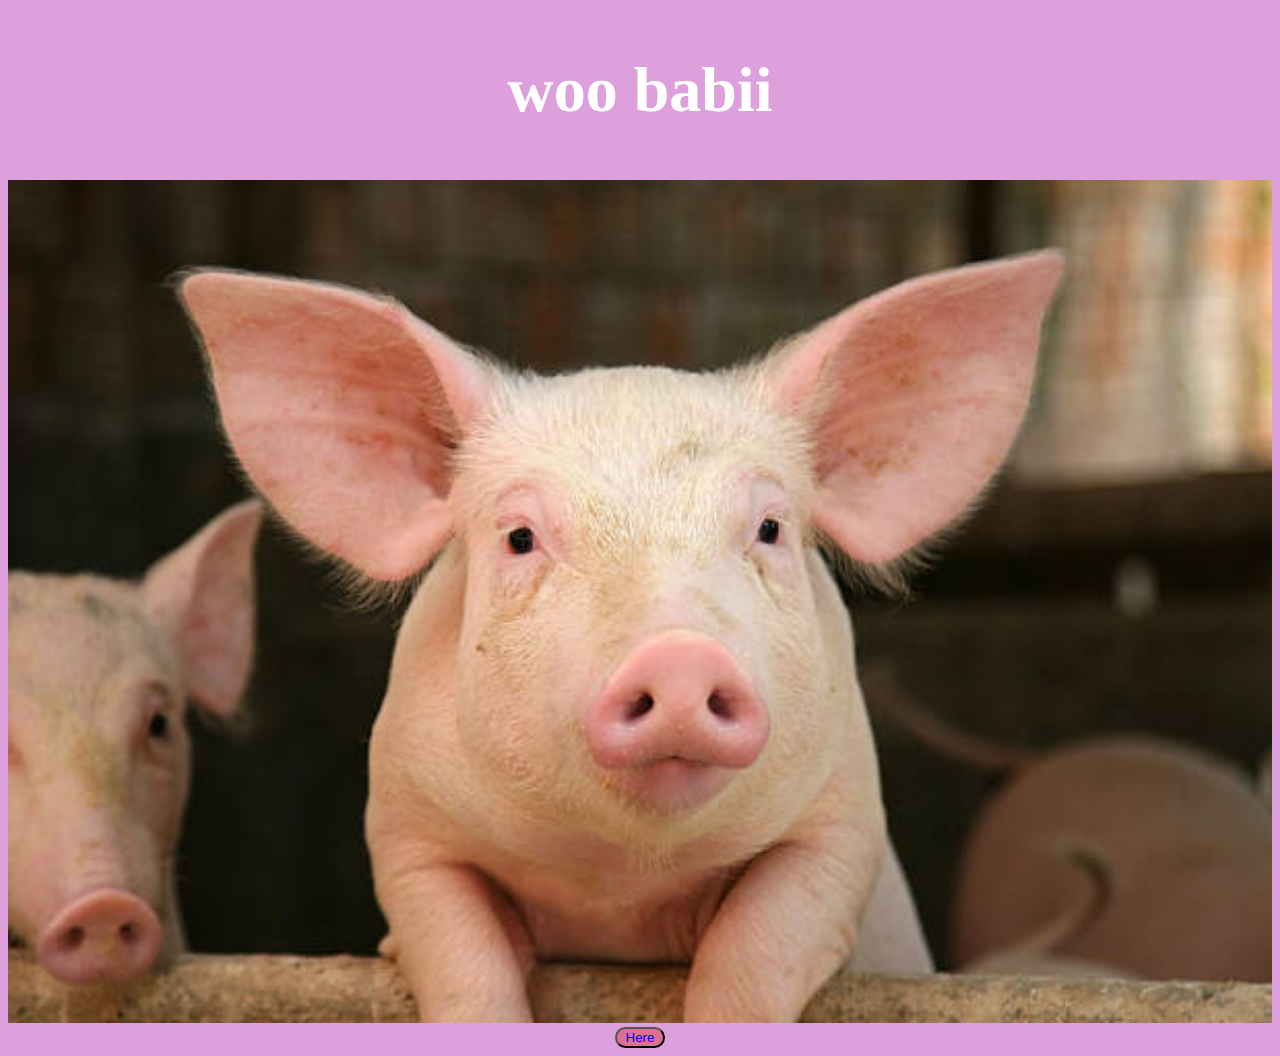
<file: index.html>
<!DOCTYPE html>
<html lang="en">
<head>
    <meta charset="UTF-8">
    <meta name="viewport" content="width=device-width, initial-scale=1.0">
    <title>4U</title>
    <link rel="stylesheet" href="tab.css">
</head>
<body>
    <h2 style="font-size: 5vw;">woo babii </h2>
    <img style="width: 100%; height: auto;" src="img/babi.jpg" alt="sayang" >

    <button><a href="/lusi.html">Here</a></button>
    

</body>
</html>
</file>
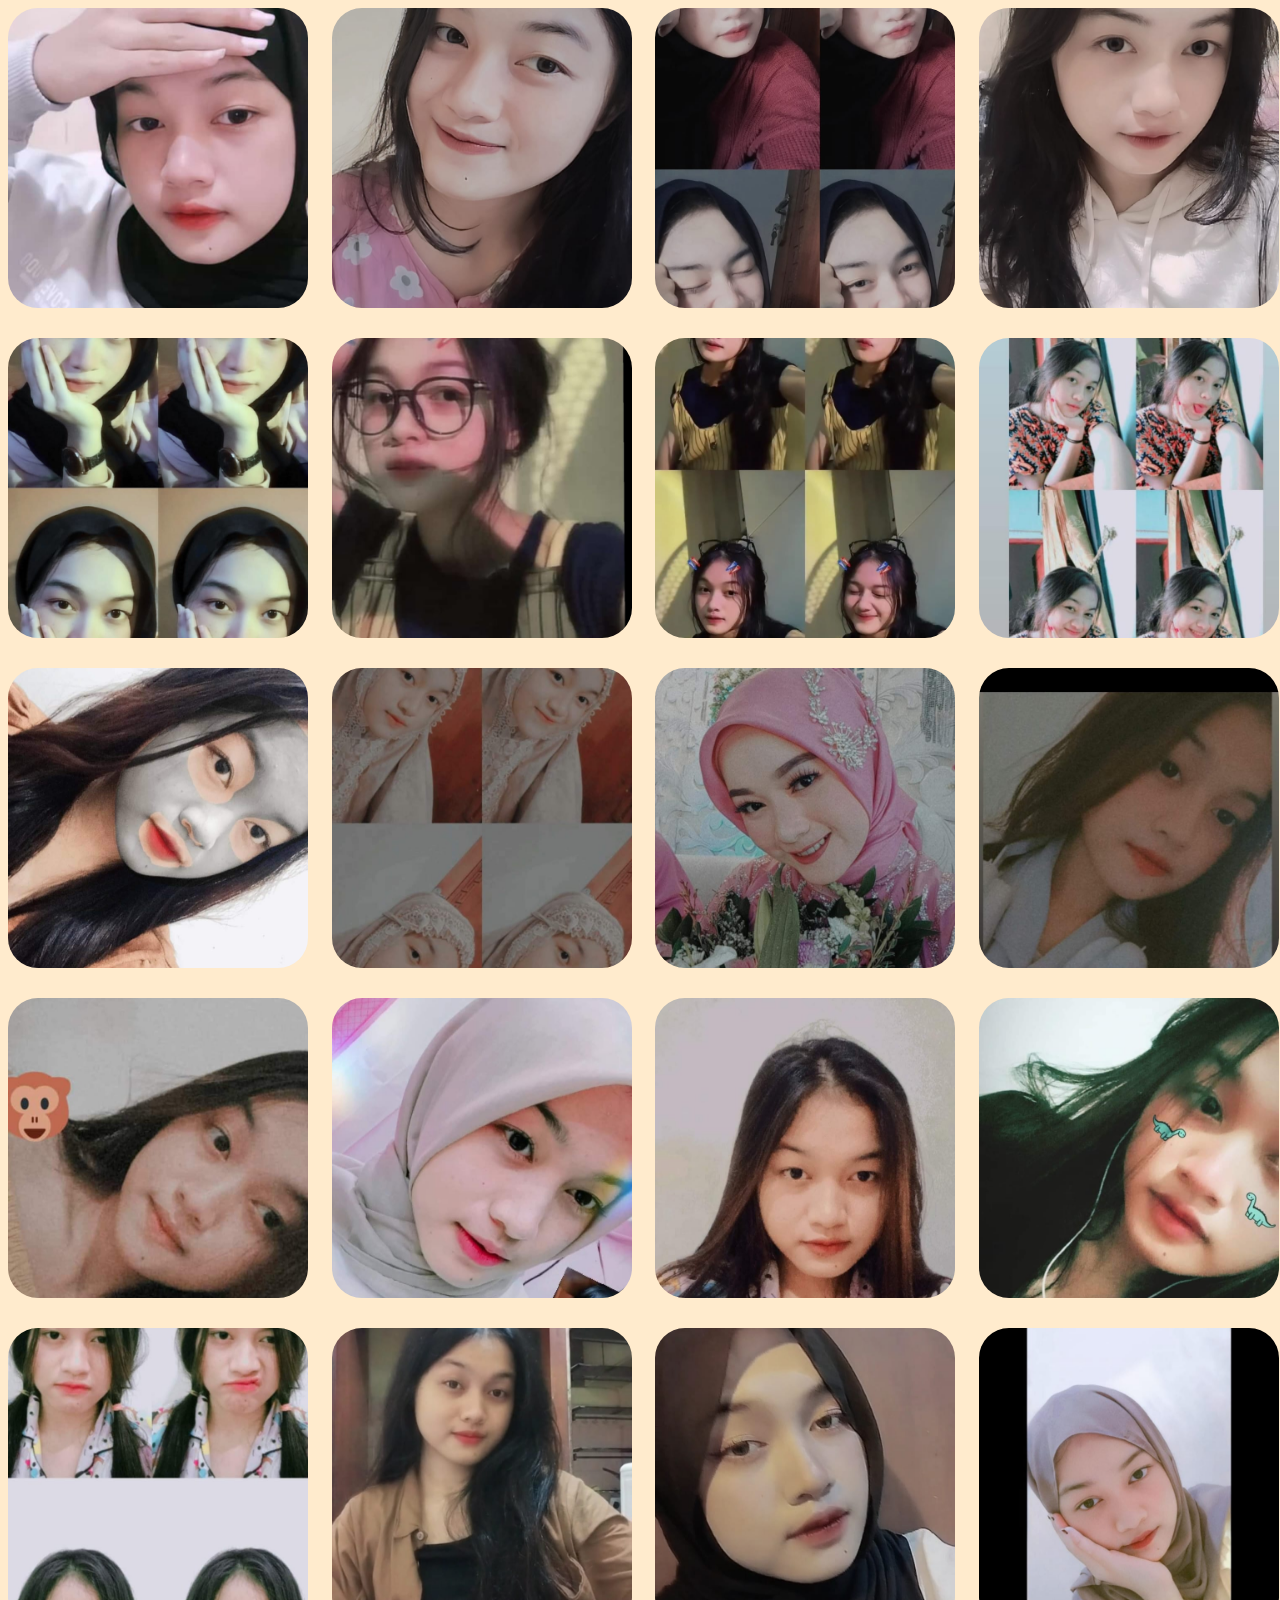
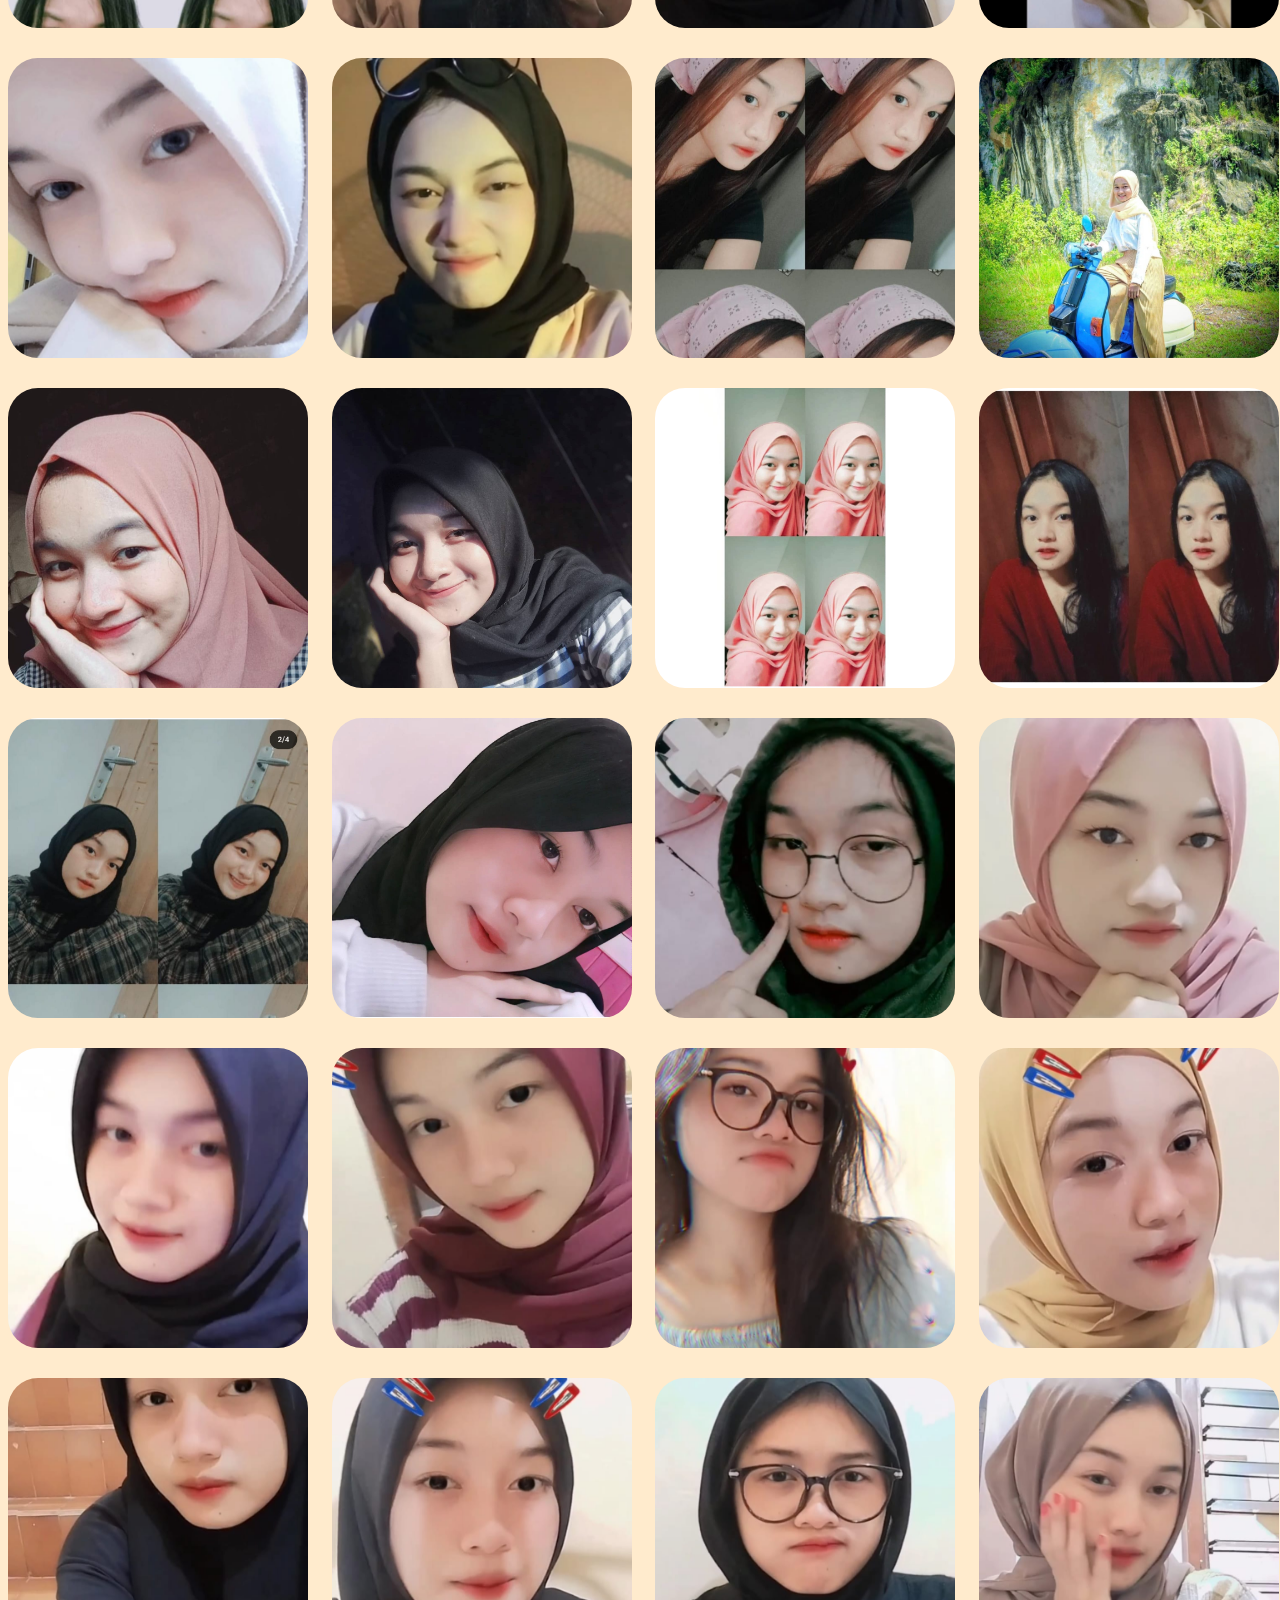
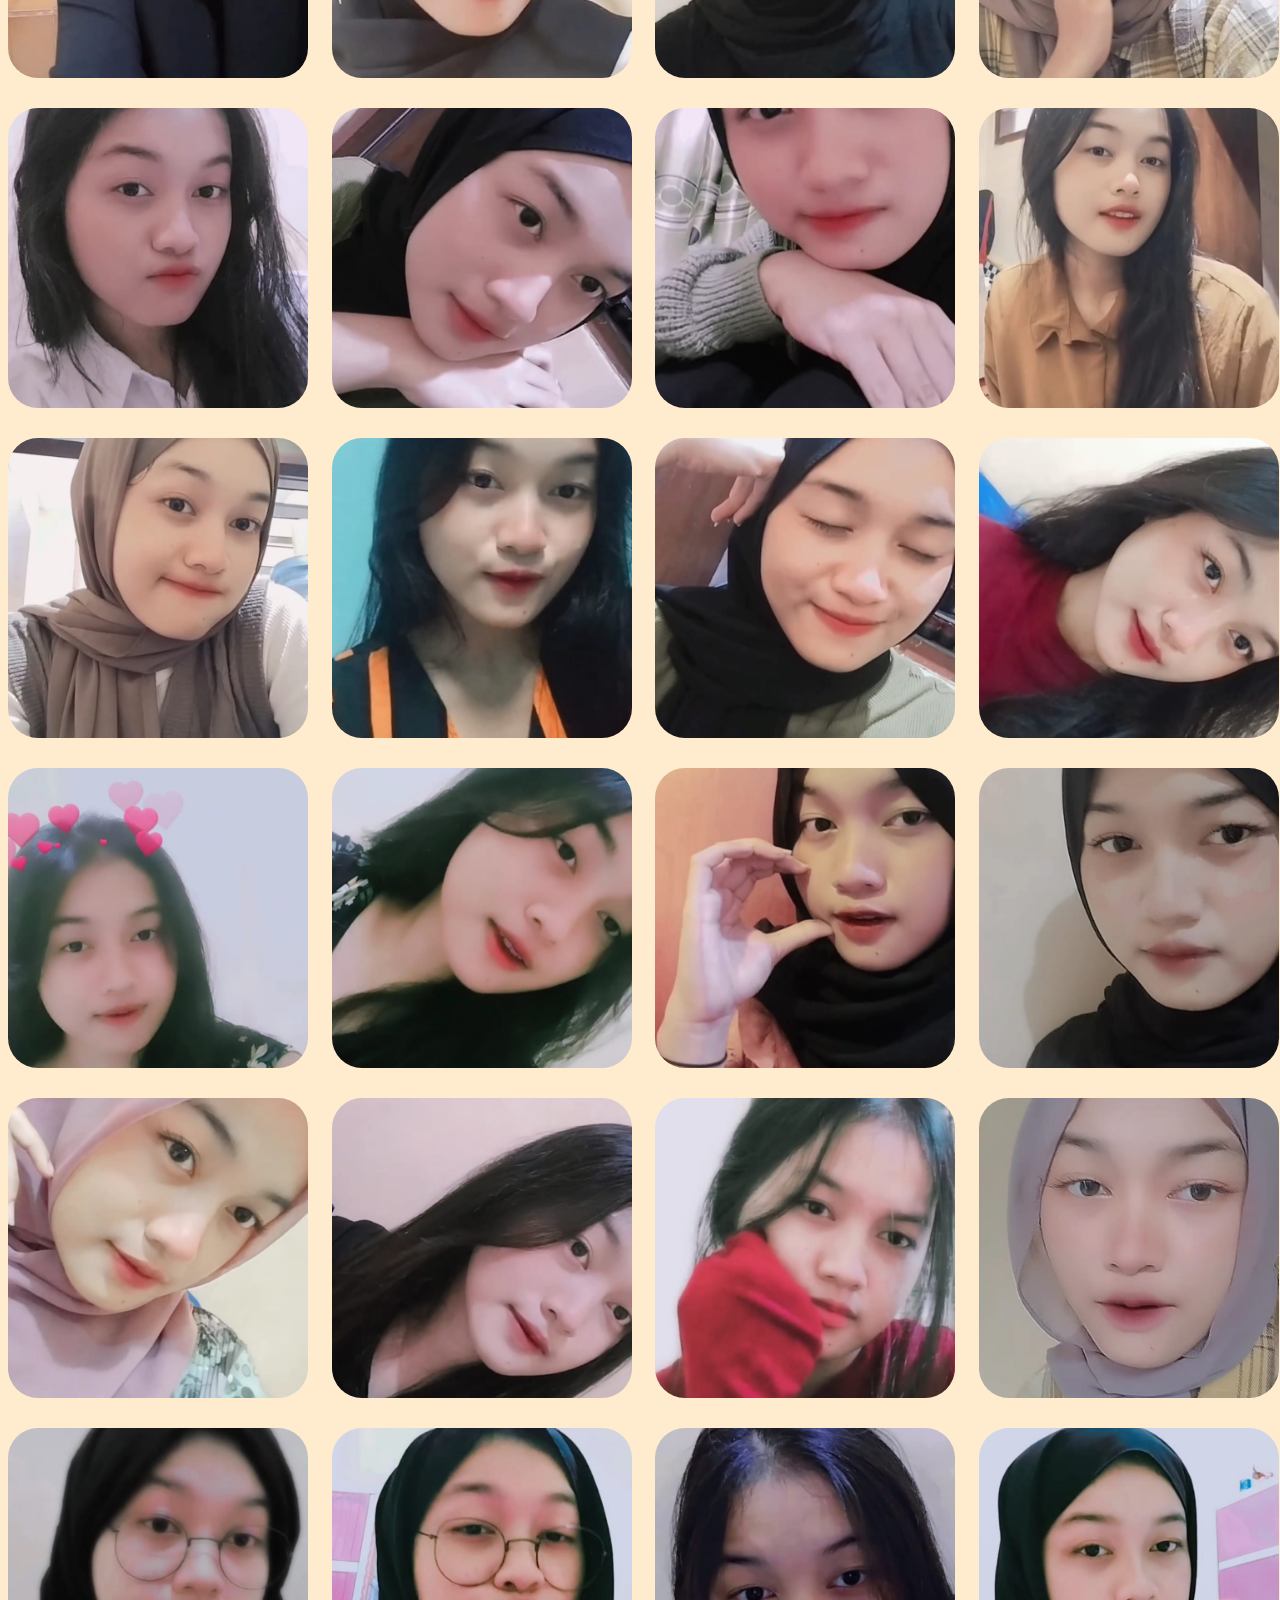
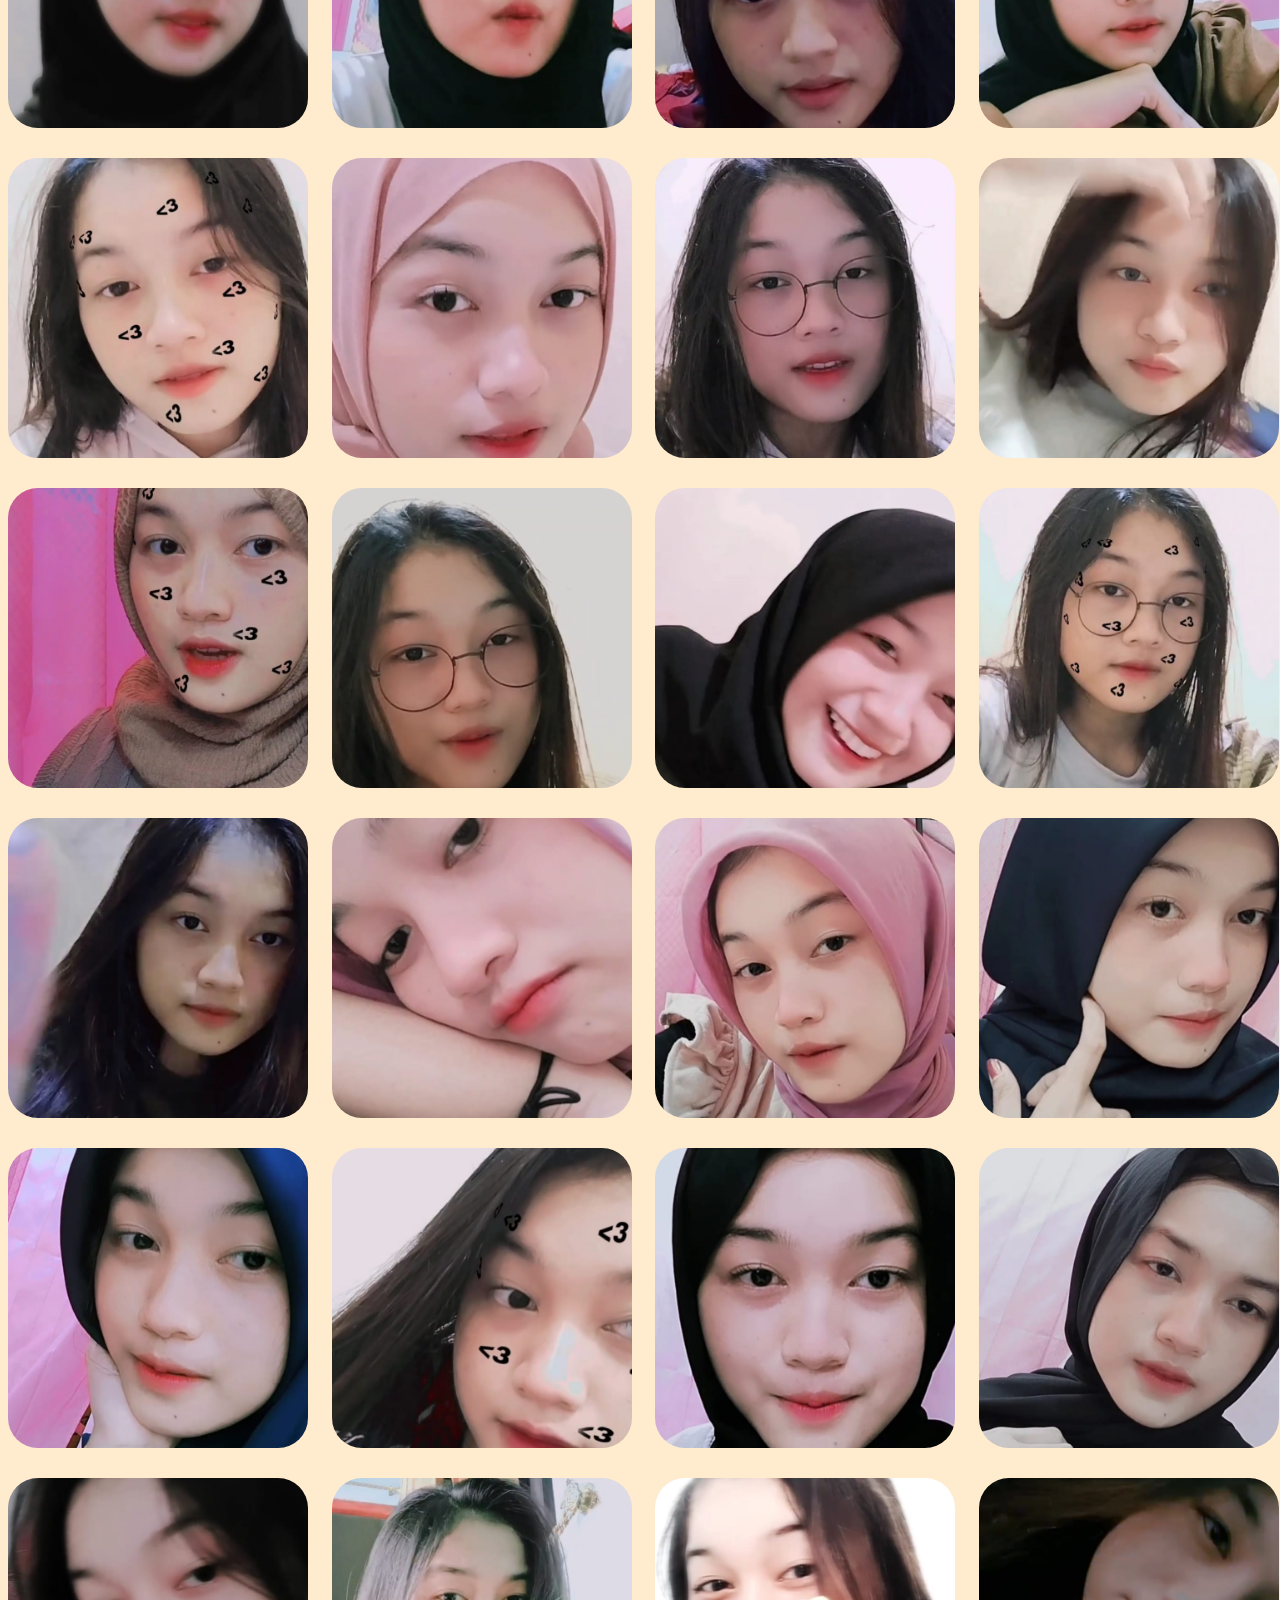
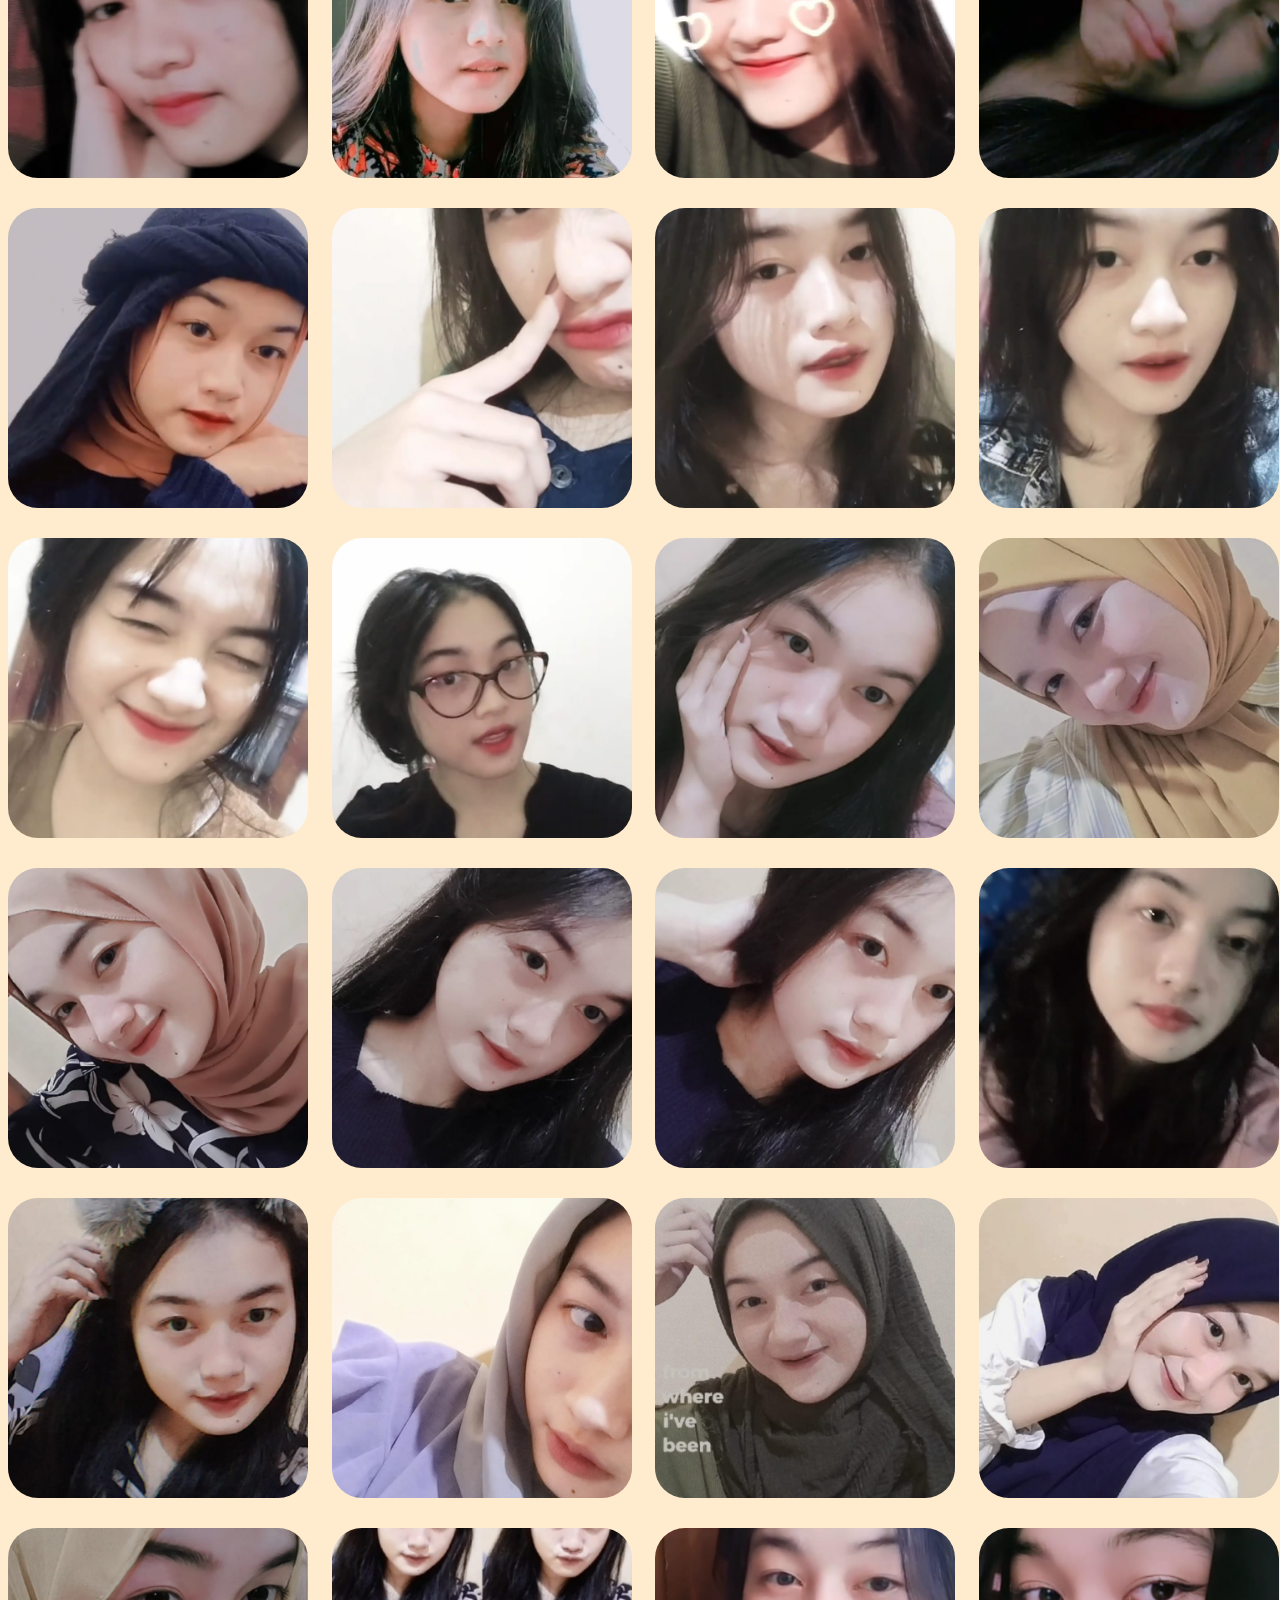
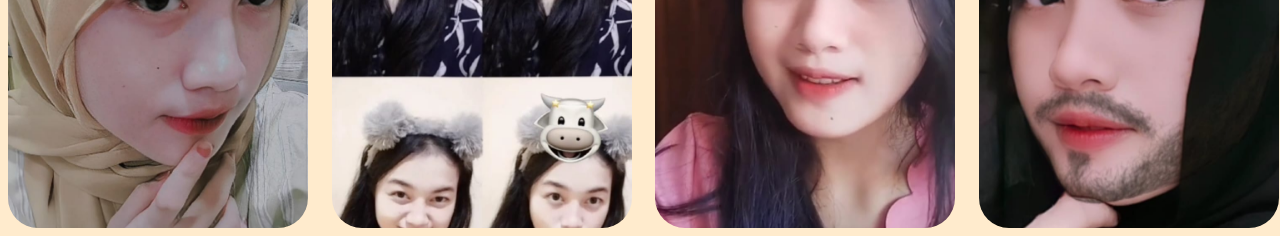
<file: lusi.html>
<!DOCTYPE html>
<html lang="en">
<head>
    <meta charset="UTF-8">
    <meta name="viewport" content="width=device-width, initial-scale=1.0">
    <title>Document</title>
    <link rel="stylesheet" href="style.css">
    
</head>
<body>
    <div class="container">
        <main class="grid">
            
            <img src="img/lusi (2).jpeg" width="300px" height="300px">
            <div class="konten">
            </div>
            <img src="img/lusi (3).jpeg" width="300px" height="300px">
            <div class="konten">
            </div>
            <img src="img/lusi (4).jpeg" width="300px" height="300px">
            <div class="konten">
            </div>
            <img src="img/lusi (5).jpeg" width="300px" height="300px">
            <div class="konten">
            </div>
            <img src="img/lusi (6).jpeg" width="300px" height="300px">
            <div class="konten">
            </div>
            <img src="img/lusi (7).jpeg" width="300px" height="300px">
            <div class="konten">
            </div>
            <img src="img/lusi (8).jpeg" width="300px" height="300px">
            <div class="konten">
            </div>
            <img src="img/lusi (9).jpeg" width="300px" height="300px">
            <div class="konten">
            </div>
            <img src="img/lusi (10).jpeg" width="300px" height="300px">
            <div class="konten">
            </div>
            <img src="img/lusi (11).jpeg" width="300px" height="300px">
            <div class="konten">
            </div>
            <img src="img/lusi (12).jpeg" width="300px" height="300px">
            <div class="konten">
            </div>
            <img src="img/lusi (13).jpeg" width="300px" height="300px">
            <div class="konten">
            </div>
            <img src="img/lusi (14).jpeg" width="300px" height="300px">
            <div class="konten">
            </div>
            <img src="img/lusi (15).jpeg" width="300px" height="300px">
            <div class="konten">
            </div>
            <img src="img/lusi (16).jpeg" width="300px" height="300px">
            <div class="konten">
            </div>
            <img src="img/lusi (17).jpeg" width="300px" height="300px">
            <div class="konten">
            </div>
            <img src="img/lusi (18).jpeg" width="300px" height="300px">
            <div class="konten">
            </div>
            <img src="img/lusi (19).jpeg" width="300px" height="300px">
            <div class="konten">
            </div>
            <img src="img/lusi (20).jpeg" width="300px" height="300px">
            <div class="konten">
            </div>
            <img src="img/lusi (21).jpeg" width="300px" height="300px">
            <div class="konten">
            </div>
            <img src="img/lusi (22).jpeg" width="300px" height="300px">
            <div class="konten">
            </div>
            <img src="img/lusi (23).jpeg" width="300px" height="300px">
            <div class="konten">
            </div>
            <img src="img/lusi (24).jpeg" width="300px" height="300px">
            <div class="konten">
            </div>
            <img src="img/lusi (25).jpeg" width="300px" height="300px">
            <div class="konten">
            </div>
            <img src="img/lusi (26).jpeg" width="300px" height="300px">
            <div class="konten">
            </div>
            <img src="img/lusi (27).jpeg" width="300px" height="300px">
            <div class="konten">
            </div>
            <img src="img/lusi (28).jpeg" width="300px" height="300px">
            <div class="konten">
            </div>
            <img src="img/lusi (29).jpeg" width="300px" height="300px">
            <div class="konten">
            </div>
            <img src="img/lusi (30).jpeg" width="300px" height="300px">
            <div class="konten">
            </div>
            <img src="img/lusi (31).jpeg" width="300px" height="300px">
            <div class="konten">
            </div>
            <img src="img/lusi (32).jpeg" width="300px" height="300px">
            <div class="konten">
            </div>
            <img src="img/lusi (33).jpeg" width="300px" height="300px">
            <div class="konten">
            </div>
            <img src="img/lusi (34).jpeg" width="300px" height="300px">
            <div class="konten">
            </div>
            <img src="img/lusi (35).jpeg" width="300px" height="300px">
            <div class="konten">
            </div>
            <img src="img/lusi (36).jpeg" width="300px" height="300px">
            <div class="konten">
            </div>
            <img src="img/lusi (37).jpeg" width="300px" height="300px">
            <div class="konten">
            </div>
            <img src="img/lusi (38).jpeg" width="300px" height="300px">
            <div class="konten">
            </div>
            <img src="img/lusi (39).jpeg" width="300px" height="300px">
            <div class="konten">
            </div>
            <img src="img/lusi (40).jpeg" width="300px" height="300px">
            <div class="konten">
            </div>
            <img src="img/lusi (41).jpeg" width="300px" height="300px">
            <div class="konten">
            </div>
            <img src="img/lusi (42).jpeg" width="300px" height="300px">
            <div class="konten">
            </div>
            <img src="img/lusi (43).jpeg" width="300px" height="300px">
            <div class="konten">
            </div>
            <img src="img/lusi (44).jpeg" width="300px" height="300px">
            <div class="konten">
            </div>
            <img src="img/lusi (45).jpeg" width="300px" height="300px">
            <div class="konten">
            </div>
            <img src="img/lusi (46).jpeg" width="300px" height="300px">
            <div class="konten">
            </div>
            <img src="img/lusi (47).jpeg" width="300px" height="300px">
            <div class="konten">
            </div>
            <img src="img/lusi (48).jpeg" width="300px" height="300px">
            <div class="konten">
            </div>
            <img src="img/lusi (49).jpeg" width="300px" height="300px">
            <div class="konten">
            </div>
            <img src="img/lusi (50).jpeg" width="300px" height="300px">
            <div class="konten">
            </div>
            <img src="img/lusi (51).jpeg" width="300px" height="300px">
            <div class="konten">
            </div>
            <img src="img/lusi (52).jpeg" width="300px" height="300px">
            <div class="konten">
            </div>
            <img src="img/lusi (53).jpeg" width="300px" height="300px">
            <div class="konten">
            </div>
            <img src="img/lusi (54).jpeg" width="300px" height="300px">
            <div class="konten">
            </div>
            <img src="img/lusi (55).jpeg" width="300px" height="300px">
            <div class="konten">
            </div>
            <img src="img/lusi (56).jpeg" width="300px" height="300px">
            <div class="konten">
            </div>
            <img src="img/lusi (57).jpeg" width="300px" height="300px">
            <div class="konten">
            </div>
            <img src="img/lusi (58).jpeg" width="300px" height="300px">
            <div class="konten">
            </div>
            <img src="img/lusi (59).jpeg" width="300px" height="300px">
            <div class="konten">
            </div>
            <img src="img/lusi (60).jpeg" width="300px" height="300px">
            <div class="konten">
            </div>
            <img src="img/lusi (61).jpeg" width="300px" height="300px">
            <div class="konten">
            </div>
            <img src="img/lusi (62).jpeg" width="300px" height="300px">
            <div class="konten">
            </div>
            <img src="img/lusi (63).jpeg" width="300px" height="300px">
            <div class="konten">
            </div>
            <img src="img/lusi (64).jpeg" width="300px" height="300px">
            <div class="konten">
            </div>
            <img src="img/lusi (65).jpeg" width="300px" height="300px">
            <div class="konten">
            </div>
            <img src="img/lusi (66).jpeg" width="300px" height="300px">
            <div class="konten">
            </div>
            <img src="img/lusi (67).jpeg" width="300px" height="300px">
            <div class="konten">
            </div>
            <img src="img/lusi (68).jpeg" width="300px" height="300px">
            <div class="konten">
            </div>
            <img src="img/lusi (69).jpeg" width="300px" height="300px">
            <div class="konten">
            </div>
            <img src="img/lusi (70).jpeg" width="300px" height="300px">
            <div class="konten">
            </div>
            <img src="img/lusi (71).jpeg" width="300px" height="300px">
            <div class="konten">
            </div>
            <img src="img/lusi (72).jpeg" width="300px" height="300px">
            <div class="konten">
            </div>
            <img src="img/lusi (73).jpeg" width="300px" height="300px">
            <div class="konten">
            </div>
            <img src="img/lusi (74).jpeg" width="300px" height="300px">
            <div class="konten">
            </div>
            <img src="img/lusi (75).jpeg" width="300px" height="300px">
            <div class="konten">
            </div>
            <img src="img/lusi (76).jpeg" width="300px" height="300px">
            <div class="konten">
            </div>
            <img src="img/lusi (77).jpeg" width="300px" height="300px">
            <div class="konten">
            </div>
            <img src="img/lusi (78).jpeg" width="300px" height="300px">
            <div class="konten">
            </div>
            <img src="img/lusi (79).jpeg" width="300px" height="300px">
            <div class="konten">
            </div>
            <img src="img/lusi (80).jpeg" width="300px" height="300px">
            <div class="konten">
            </div>
            <img src="img/lusi (81).jpeg" width="300px" height="300px">
            <div class="konten">
            </div>
            <img src="img/lusi (82).jpeg" width="300px" height="300px">
            <div class="konten">
            </div>
            <img src="img/lusi (83).jpeg" width="300px" height="300px">
            <div class="konten">
            </div>
            <img src="img/lusi (84).jpeg" width="300px" height="300px">
            <div class="konten">
            </div>
            <img src="img/lusi (85).jpeg" width="300px" height="300px">
            <div class="konten">
            </div>
            <img src="img/lusi (86).jpeg" width="300px" height="300px">
            <div class="konten">
            </div>
            <img src="img/lusi (87).jpeg" width="300px" height="300px">
            <div class="konten">
            </div>
            <img src="img/lusi (88).jpeg" width="300px" height="300px">
            <div class="konten">
            </div>
            <img src="img/lusi (89).jpeg" width="300px" height="300px">
            <div class="konten">
            </div>
            <img src="img/lusi (90).jpeg" width="300px" height="300px">
            <div class="konten">
            </div>
            <img src="img/lusi (91).jpeg" width="300px" height="300px">
            <div class="konten">
            </div>
            <img src="img/lusi (92).jpeg" width="300px" height="300px">
            <div class="konten">
            </div>
            <img src="img/lusi (93).jpeg" width="300px" height="300px">
            <div class="konten">
            </div>
            <img src="img/lusi (94).jpeg" width="300px" height="300px">
            <div class="konten">
            </div>
            <img src="img/lusi (95).jpeg" width="300px" height="300px">
            <div class="konten">
            </div>
            <img src="img/lusi (96).jpeg" width="300px" height="300px">
            <div class="konten">
            </div>
            <img src="img/lusi (97).jpeg" width="300px" height="300px">
            <div class="konten">
            </div>
            <img src="img/lusi (98).jpeg" width="300px" height="300px">
            <div class="konten">
            </div>
            <img src="img/lusi (99).jpeg" width="300px" height="300px">
            <div class="konten">
            </div>
            <img src="img/lusi (100).jpeg" width="300px" height="300px">
            <div class="konten">
            </div>
            <img src="img/lusi (1).jpeg" width="300px" height="300px">
            <div class="konten">
            </div>



        </main>
    </div>
</body>
</html>
</file>
<file: tab.css>
body {
    text-align: center;
    background-color: plum;
    color: white;
}
button{
    align-items: center;
    border-radius: 20px;
    width: 50px;
    color: white;
    background-color: palevioletred;
}
button:hover{
    background: papayawhip;}

button a{
    text-decoration: none;
}
</file>
<file: style.css>
body{
    background: blanchedalmond;
}
.grid{
    display: grid;
    grid-template-columns: repeat(auto-fit,minmax(125px,1fr));
    margin: 0px; 
    align-items: center; 
    grid-gap: 30px;
}
img{
    object-fit: cover;
}
.grid > img{
    border-top-left-radius: 30px;
    border-top-right-radius: 30px;
    border-bottom-left-radius: 30px;
    border-bottom-right-radius: 30px;
}
.grid > img:hover{
    transform: scale(1.4);
}

@media (max-width:800px){
    .grid{
    grid-template-columns: repeat(1,1fr);
    }
}
@media (max-width:800px){
    .grid{
        grid-template-columns: repeat(6,1fr);
    }
}
</file>
